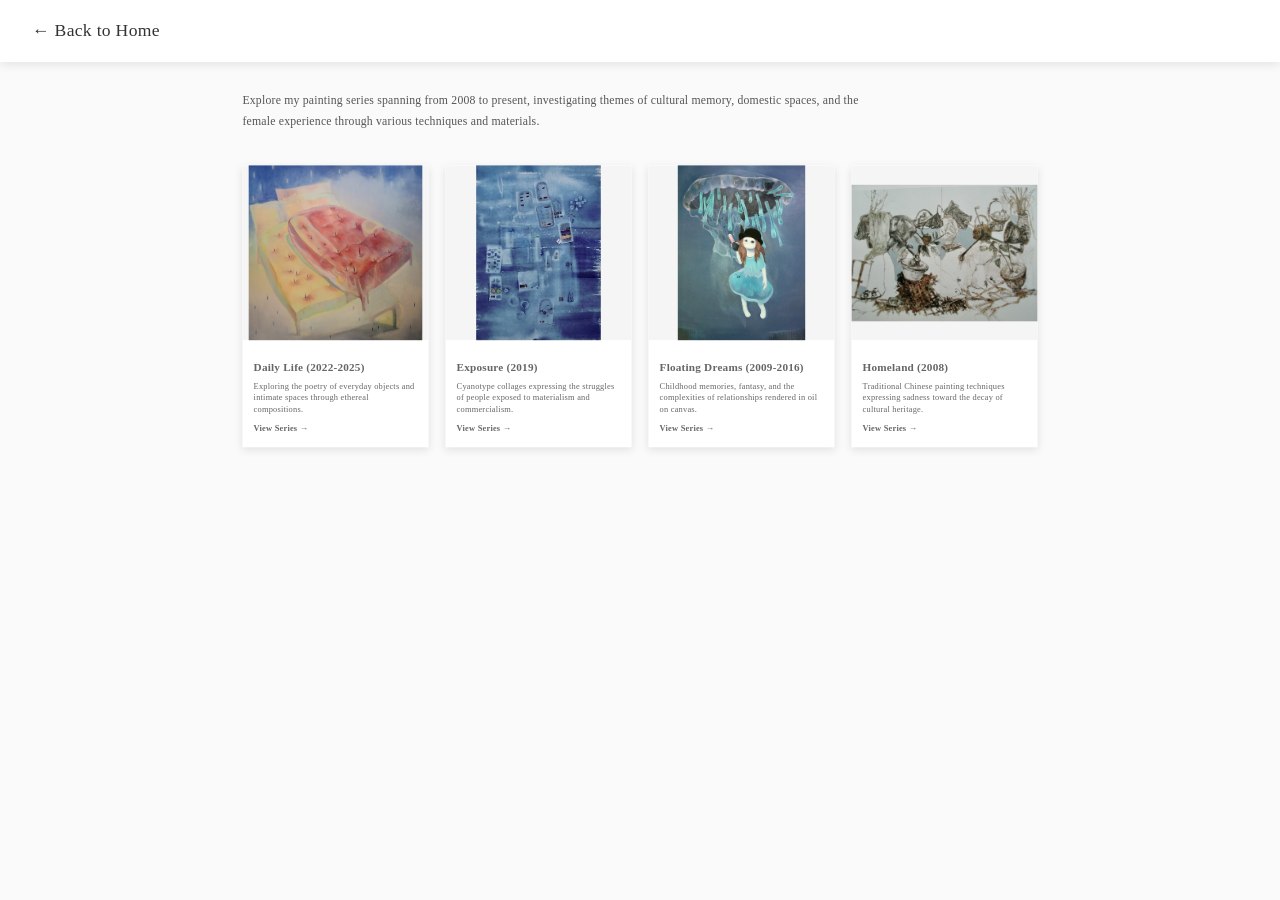
<file: paintings.html>
<!DOCTYPE html>
<html lang="en">
<head>
    <meta charset="UTF-8">
    <meta name="viewport" content="width=device-width, initial-scale=1.0, minimum-scale=1.0, maximum-scale=1.0, user-scalable=no, viewport-fit=cover">
    <title>Paintings - Haoyi Song</title>
    <link rel="canonical" href="https://haoyisong-art.github.io/paintings.html">
    <meta name="description" content="Paintings, part of the portfolio of Haoyi Song, artist and PhD candidate at the University of Texas at Dallas.">

    <link rel="stylesheet" href="styles-detail.css">
    <style>
        .series-overview {
            margin-bottom: 4rem;
        }

        /* Override gallery-grid to force one row */
        .gallery-grid {
            display: grid;
            grid-template-columns: repeat(4, 1fr);
            gap: 1.5rem;
            margin-top: 2rem;
        }

        .series-card {
            background: white;
            border-radius: 0;
            overflow: hidden;
            box-shadow: 0 4px 12px rgba(0,0,0,0.1);
            transition: transform 0.3s, box-shadow 0.3s;
            cursor: pointer;
            text-decoration: none;
            color: inherit;
            display: block;
        }

        .series-card:hover {
            transform: translateY(-8px);
            box-shadow: 0 8px 24px rgba(0,0,0,0.15);
        }

        .series-card img {
            width: 100%;
            height: 250px;
            object-fit: contain;
            background: #f5f5f5;
        }

        .series-card-info {
            padding: 1rem;
        }

        .series-card-info h3 {
            font-size: 1rem;
            color: #666666;
            margin-bottom: 0.3rem;
        }

        .series-card-info p {
            color: #666;
            font-size: 0.75rem;
            line-height: 1.4;
        }

        .view-series {
            display: inline-block;
            margin-top: 0.5rem;
            color: #666666;
            font-weight: 600;
            font-size: 0.75rem;
        }

        .series-card:hover .view-series {
            text-decoration: underline;
        }

        @media (max-width: 1200px) {
            .gallery-grid {
                grid-template-columns: repeat(2, 1fr);
            }
        }

        @media (max-width: 768px) {
            .gallery-grid {
                grid-template-columns: 1fr;
            }
        }
    </style>
</head>
<body>
    <nav>
        <a href="index.html" class="back-link">← Back to Home</a>
    </nav>

    <div class="detail-page">
        <p class="series-description">
            Explore my painting series spanning from 2008 to present, investigating themes of cultural memory, domestic spaces, and the female experience through various techniques and materials.
        </p>

        <div class="gallery-grid">
            <!-- Daily Life Series -->
            <a href="paintings-dailylife.html" class="series-card">
                <img src="data/Haoyi_art_works/daily life 2022-2025/False Wonder No.1.JPG" alt="Daily Life Series">
                <div class="series-card-info">
                    <h3>Daily Life (2022-2025)</h3>
                    <p>Exploring the poetry of everyday objects and intimate spaces through ethereal compositions.</p>
                    <span class="view-series">View Series →</span>
                </div>
            </a>

            <!-- Exposure Series -->
            <a href="paintings-exposure.html" class="series-card">
                <img src="data/Haoyi_art_works/Exposure/Exposure 1.jpg" alt="Exposure Series">
                <div class="series-card-info">
                    <h3>Exposure (2019)</h3>
                    <p>Cyanotype collages expressing the struggles of people exposed to materialism and commercialism.</p>
                    <span class="view-series">View Series →</span>
                </div>
            </a>

            <!-- Floating Dreams Series -->
            <a href="paintings-floatingdreams.html" class="series-card">
                <img src="data/Haoyi_art_works/Floating Dreams/Floating Dream 1.jpg" alt="Floating Dreams Series">
                <div class="series-card-info">
                    <h3>Floating Dreams (2009-2016)</h3>
                    <p>Childhood memories, fantasy, and the complexities of relationships rendered in oil on canvas.</p>
                    <span class="view-series">View Series →</span>
                </div>
            </a>

            <!-- Homeland Series -->
            <a href="paintings-homeland.html" class="series-card">
                <img src="data/Haoyi_art_works/Home_land_serie/Homeland 1.jpg" alt="Homeland Series">
                <div class="series-card-info">
                    <h3>Homeland (2008)</h3>
                    <p>Traditional Chinese painting techniques expressing sadness toward the decay of cultural heritage.</p>
                    <span class="view-series">View Series →</span>
                </div>
            </a>
        </div>
    </div>
</body>
</html>
</file>
<file: styles-detail.css>
* {
    margin: 0;
    padding: 0;
    box-sizing: border-box;
}

body {
    font-family: 'Times New Roman', Times, serif;
    font-weight: 300;
    line-height: 1.7;
    color: #333;
    background-color: #fafafa;
    letter-spacing: 0.3px;
}

nav {
    position: fixed;
    top: 0;
    width: 100%;
    background-color: rgba(255, 255, 255, 0.95);
    box-shadow: 0 2px 10px rgba(0,0,0,0.1);
    z-index: 1000;
    padding: 1rem 2rem;
}

.back-link {
    text-decoration: none;
    color: #333;
    font-weight: 500;
    transition: color 0.3s;
    font-size: 1.1rem;
}

.back-link:hover {
    color: #666666;
}

.detail-page {
    max-width: 1200px;
    margin: 0 auto;
    padding: 6rem 2rem 3rem;
    transform: scale(0.7);
    transform-origin: top center;
}

h1 {
    font-size: 1rem;
    font-weight: 300;
    margin-bottom: 1rem;
    color: #2c2c2c;
    border-bottom: 1px solid #666666;
    padding-bottom: 0.5rem;
    display: inline-block;
    letter-spacing: 1px;
}

.series-description {
    font-size: 1.05rem;
    font-weight: 300;
    line-height: 1.8;
    color: #555;
    margin: 2rem 0 3rem;
    max-width: 900px;
    letter-spacing: 0.3px;
}

.gallery-grid {
    display: grid;
    grid-template-columns: repeat(auto-fill, minmax(300px, 1fr));
    gap: 2rem;
    margin-top: 2rem;
}

.artwork-card {
    background: white;
    border-radius: 0;
    overflow: hidden;
    box-shadow: 0 4px 6px rgba(0,0,0,0.1);
    transition: transform 0.3s, box-shadow 0.3s;
}

.artwork-card:hover {
    transform: translateY(-5px);
    box-shadow: 0 8px 15px rgba(0,0,0,0.2);
}

.artwork-card img {
    width: 100%;
    height: 300px;
    object-fit: contain;
    display: block;
    cursor: pointer;
    transition: all 0.3s ease;
    background: #f5f5f5;
}

.artwork-card img:hover {
    opacity: 0.9;
}

.artwork-info {
    padding: 1.5rem;
}

.artwork-info h4 {
    margin-bottom: 0.5rem;
    color: #2c2c2c;
    font-size: 0.5rem;
    font-weight: 400;
    letter-spacing: 0.5px;
}

.artwork-info p {
    color: #666;
    font-size: 0.425rem;
    font-weight: 300;
    line-height: 1.6;
    letter-spacing: 0.3px;
}

/* Lightbox */
.lightbox {
    display: none;
    position: fixed;
    z-index: 9999;
    top: 0;
    left: 0;
    width: 100%;
    height: 100%;
    background-color: rgba(0, 0, 0, 0.95);
    justify-content: center;
    align-items: center;
}

.lightbox.active {
    display: flex;
}

.lightbox-content {
    max-width: 80%;
    max-height: 80%;
    object-fit: contain;
    padding: 3rem;
}

.lightbox-close {
    position: absolute;
    top: 20px;
    right: 40px;
    color: white;
    font-size: 40px;
    font-weight: bold;
    cursor: pointer;
    z-index: 10000;
}

.lightbox-close:hover {
    color: #ccc;
}

/* Responsive */
@media (max-width: 768px) {
    nav {
        padding: 1rem;
    }

    .detail-page {
        padding: 5rem 1rem 2rem;
    }

    h1 {
        font-size: 2rem;
    }

    .gallery-grid {
        grid-template-columns: 1fr;
    }
}
</file>
